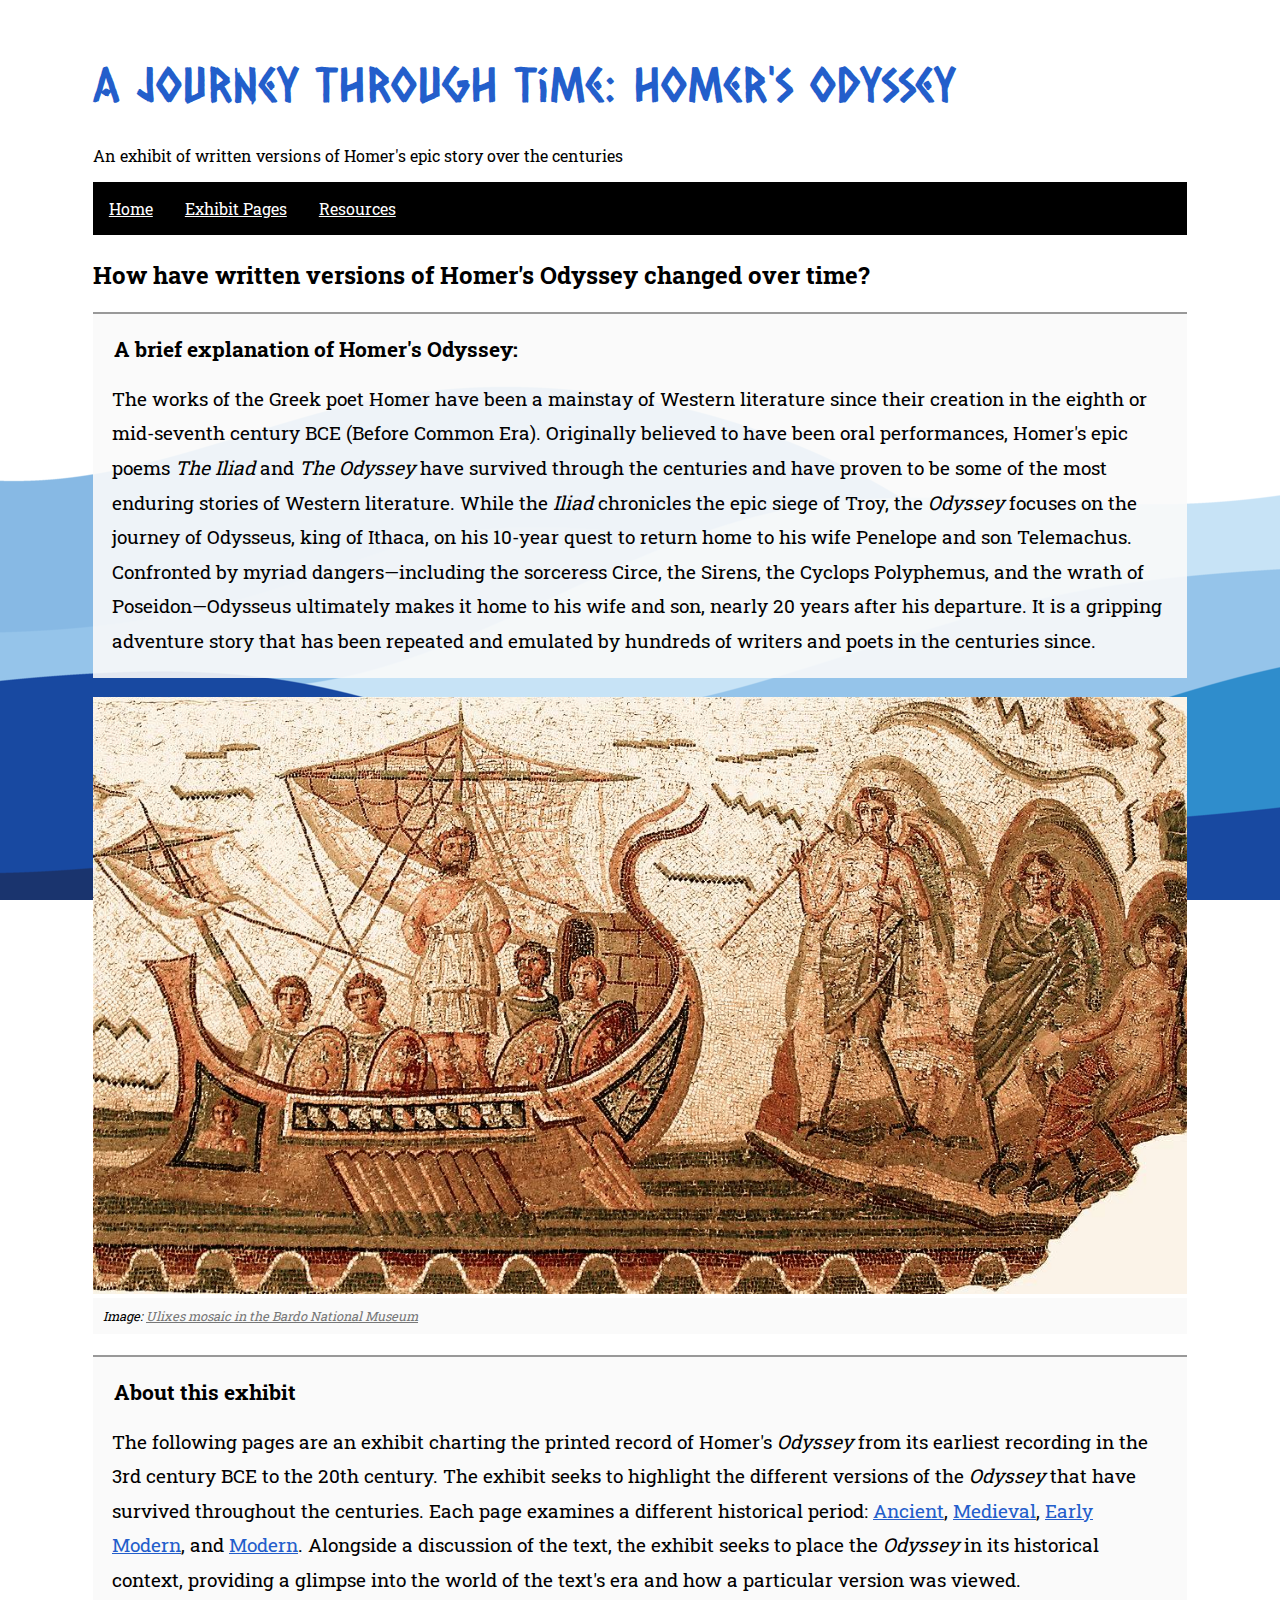
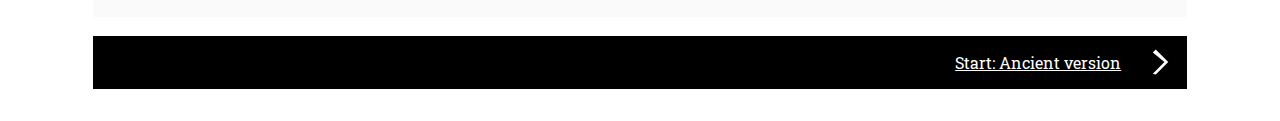
<file: index.html>
<!DOCTYPE html>
<html lang="en">
  <head>
    <title>A Journey Through Time: Homer's Odyssey</title>
    <meta charset="utf-8">
    <meta http-equiv="X-UA-Compatible" content="IE=edge">
    <meta name="viewport" content="width=device-width, initial-scale=1 viewport-fit=cover">
    <meta name="theme-color" content="#1F4AA0">
    
    <!-- import stylesheet -->
    <link rel="stylesheet" href="style.css">
    
    <!-- import Google Fonts -->
    
    <link rel="preconnect" href="https://fonts.googleapis.com">
	<link rel="preconnect" href="https://fonts.gstatic.com" crossorigin>
	<link href="https://fonts.googleapis.com/css2?family=Caesar+Dressing&family=Homemade+Apple&family=Patrick+Hand+SC&family=Roboto+Slab&display=swap" rel="stylesheet">
    

  </head>  
  
  <body>
  
  	<div class="container">
  
    <header>
    
    <h1><a href="index.html">A Journey Through Time: Homer's Odyssey</a></h1>
    
    <p>An exhibit of written versions of Homer's epic story over the centuries</p>
    
    </header>
    
    <nav class="navbar">
        <ul class="nav-links">
            <li><a href="index.html">Home</a></li>
            <li><a href="pages.html">Exhibit Pages</a>
                <ul class="dropdown">
                    <li><a href="ancient.html">Ancient</a></li>
                    <li><a href="medieval.html">Medieval</a></li>
                    <li><a href="early-modern.html">Early Modern</a></li>
                    <li><a href="modern.html">Modern</a></li>
                </ul>
            </li>
            <li><a href="resources.html">Resources</a></li>
        </ul>
    </nav>
    
 
    <h2>How have written versions of Homer's Odyssey changed over time?</h2>
    
    <h3>A brief explanation of Homer's Odyssey:</h3>
    
    <p class="main">The works of the Greek poet Homer have been a mainstay of Western literature since their creation in the eighth or mid-seventh century BCE (Before Common Era). Originally believed to have been oral performances, Homer's epic poems <em>The Iliad</em> and <em>The Odyssey</em> have survived through the centuries and have proven to be some of the most enduring stories of Western literature. While the <em>Iliad</em> chronicles the epic siege of Troy, the <em>Odyssey</em> focuses on the journey of Odysseus, king of Ithaca, on his 10-year quest to return home to his wife Penelope and son Telemachus. Confronted by myriad dangers—including the sorceress Circe, the Sirens, the Cyclops Polyphemus, and the wrath of Poseidon—Odysseus ultimately makes it home to his wife and son, nearly 20 years after his departure. It is a gripping adventure story that has been repeated and emulated by hundreds of writers and poets in the centuries since.</p>

    
    <div id="hero" class="hero">

    <img src="hero.jpg" alt="A mosaic mural illustrating Homer's Odyssey">
    <p class="caption"><em>Image: <a href="https://commons.wikimedia.org/wiki/File:Mosaïque_d%27Ulysse_et_les_sirènes.jpg">Ulixes mosaic in the Bardo National Museum</a></em></p>
    
    </div>
    
    <h3>About this exhibit</h3>
    
    <p class="main">The following pages are an exhibit charting the printed record of Homer's <em>Odyssey</em> from its earliest recording in the 3rd century BCE to the 20th century. The exhibit seeks to highlight the different versions of the <em>Odyssey</em> that have survived throughout the centuries. Each page examines a different historical period: <a href="ancient.html">Ancient</a>, <a href="medieval.html">Medieval</a>, <a href="early-modern.html">Early Modern</a>, and <a href="modern.html">Modern</a>. Alongside a discussion of the text, the exhibit seeks to place the <em>Odyssey</em> in its historical context, providing a glimpse into the world of the text's era and how a particular version was viewed.</p>

    
	<footer>
	
		<nav class="footer-nav">
			<ul>
				<li class="prev-none"></li>
				<li class="next"><a href="ancient.html">Start: Ancient version</a></li>
			</ul>				
		</nav>
	
	</footer>
	
	</div> <!-- end container div -->
    
  </body>
</html>
</file>
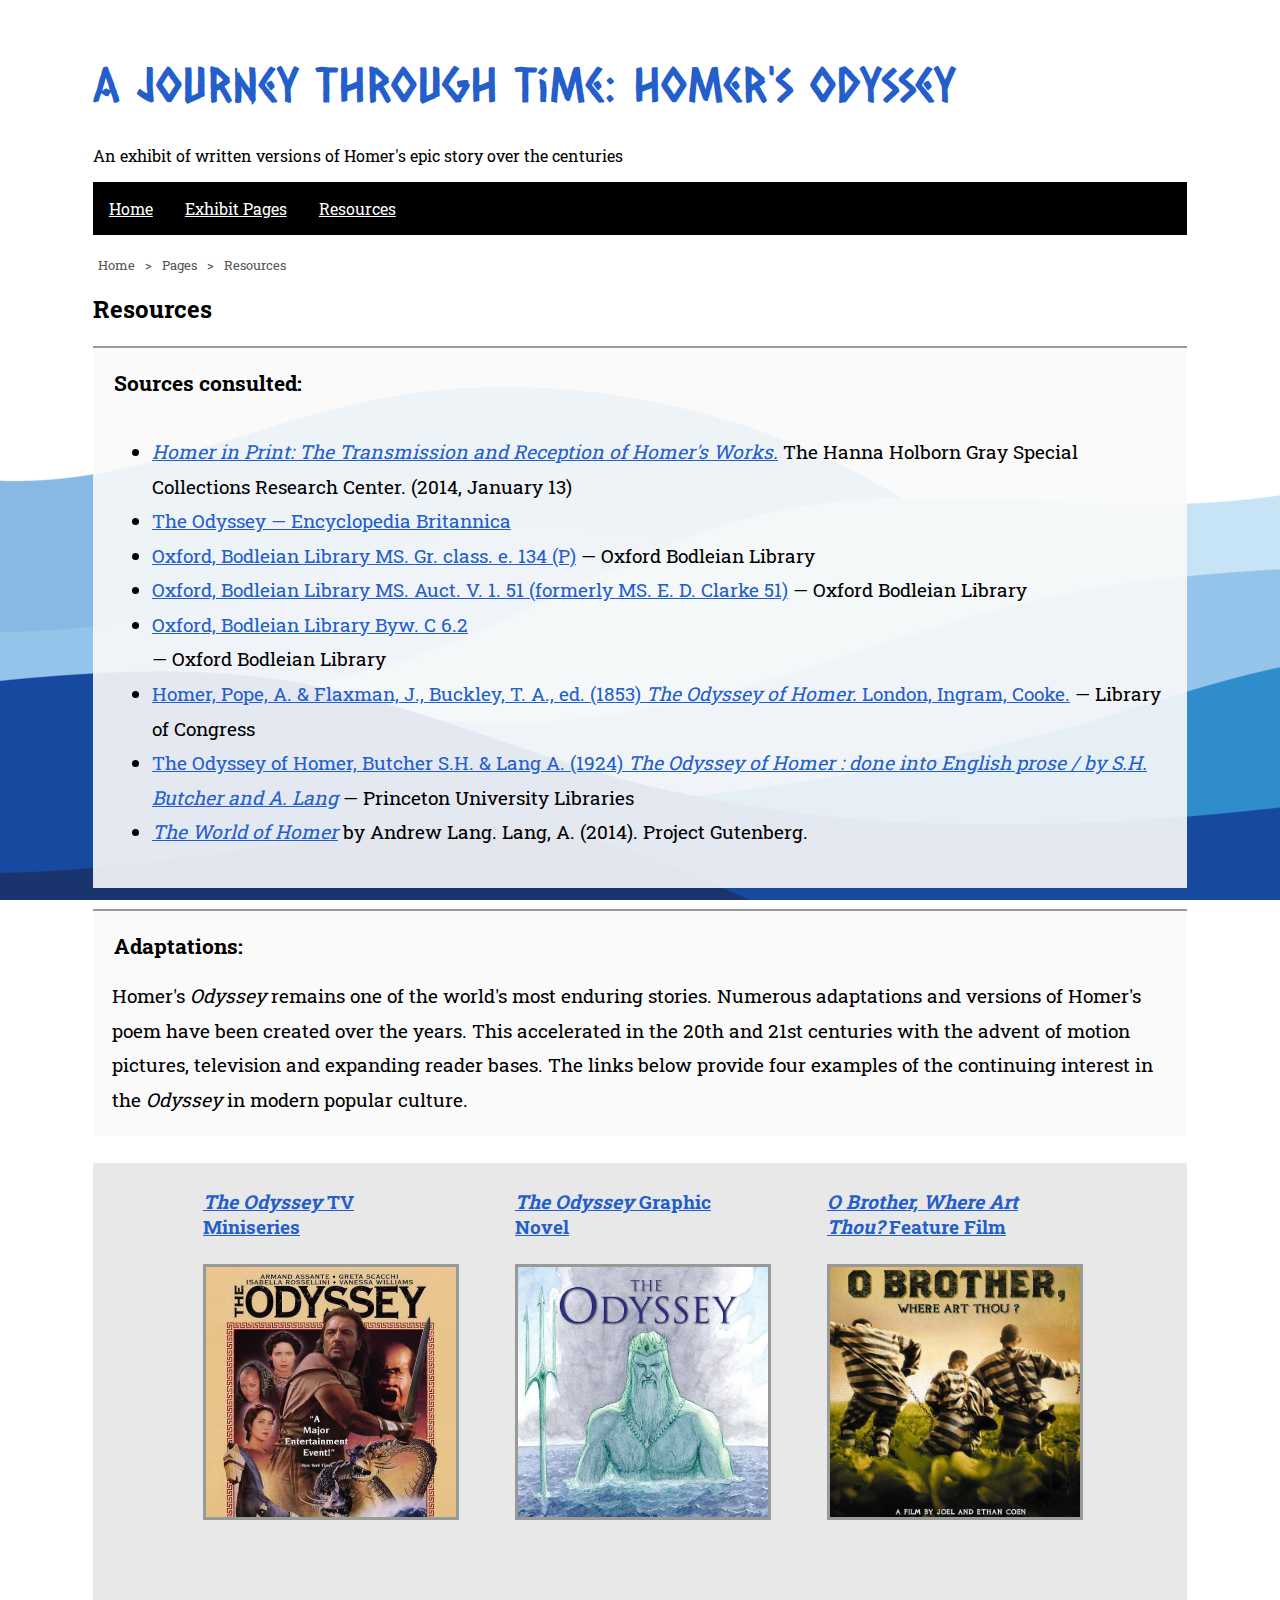
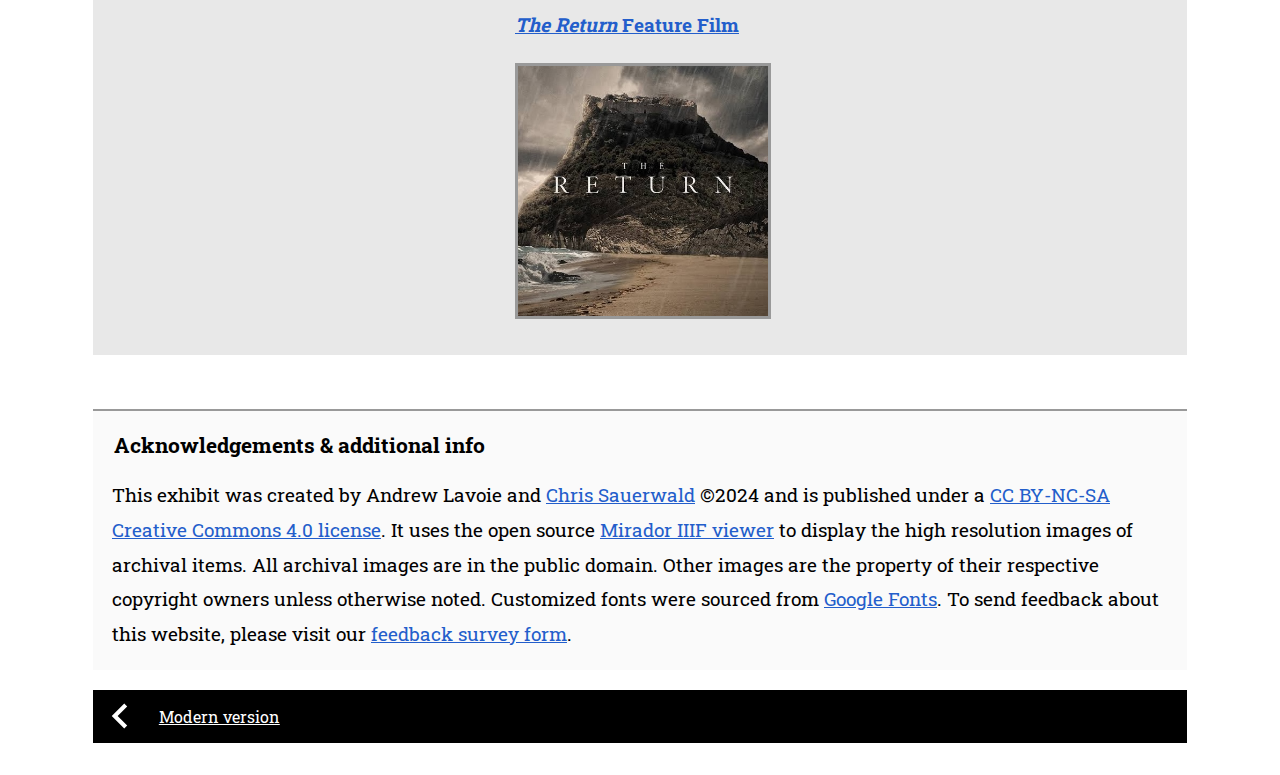
<file: resources.html>
<!DOCTYPE html>
<html lang="en">
  <head>
    <title>A Journey Through Time: Homer's Odyssey - Resources</title>
    <meta charset="utf-8">
    <meta http-equiv="X-UA-Compatible" content="IE=edge">
    <meta name="viewport" content="width=device-width, initial-scale=1 viewport-fit=cover">
    <meta name="theme-color" content="#1F4AA0">
    
    <!-- import stylesheet -->
    <link rel="stylesheet" href="style.css">
    
    <!-- import Google Fonts -->
    
    <link rel="preconnect" href="https://fonts.googleapis.com">
	<link rel="preconnect" href="https://fonts.gstatic.com" crossorigin>
	<link href="https://fonts.googleapis.com/css2?family=Caesar+Dressing&family=Homemade+Apple&family=Patrick+Hand+SC&family=Roboto+Slab&display=swap" rel="stylesheet">
    
  </head>  
  
  <body>
  
  	<div class="container">
  
    <header>
    
    <h1><a href="index.html">A Journey Through Time: Homer's Odyssey</a></h1>
    
    <p>An exhibit of written versions of Homer's epic story over the centuries</p>
    
    </header>
    
    <nav class="navbar">
        <ul class="nav-links">
            <li><a href="index.html">Home</a></li>
            <li><a href="pages.html">Exhibit Pages</a>
                <ul class="dropdown">
                    <li><a href="ancient.html">Ancient</a></li>
                    <li><a href="medieval.html">Medieval</a></li>
                    <li><a href="early-modern.html">Early Modern</a></li>
                    <li><a href="modern.html">Modern</a></li>
                </ul>
            </li>
            <li><a href="resources.html">Resources</a></li>
        </ul>
    </nav>
    
    <nav class="breadcrumb">
    	<a href="index.html">Home</a>
        <span>&gt;</span>
        <a href="pages.html">Pages</a>
        <span>&gt;</span>
        <span>Resources</span>
    </nav>
    
    <h2>Resources</h2>
    
    <h3>Sources consulted:</h3>
    
     <div class="main">
     	<ul>
			<li><a href="https://www.lib.uchicago.edu/collex/exhibits/homer-print-transmission-and-reception-homers-works/"><em>Homer in Print: The Transmission and Reception of Homer's Works.</em></a> The Hanna Holborn Gray Special Collections Research Center. (2014, January 13)</li>
			<li><a href="https://www.britannica.com/topic/Odyssey-epic-by-Homer">The Odyssey &mdash; Encyclopedia Britannica</a></li>
			<li><a href="https://digital.bodleian.ox.ac.uk/objects/21a20b8a-8604-4e0e-a9e9-f17ddf0af387/">Oxford, Bodleian Library MS. Gr. class. e. 134 (P)</a> &mdash; Oxford Bodleian Library</li>
			<li><a href="https://digital.bodleian.ox.ac.uk/objects/cf03418e-b998-4ab1-a64e-2f44143a7874/">Oxford, Bodleian Library MS. Auct. V. 1. 51 (formerly MS. E. D. Clarke 51)</a> &mdash; Oxford Bodleian Library</li>
			<li><a href="https://digital.bodleian.ox.ac.uk/objects/d183dbbb-8c11-48c9-9422-020a9b2f5f6a/">Oxford, Bodleian Library Byw. C 6.2</a></li> &mdash; Oxford Bodleian Library
			<li><a href="https://www.loc.gov/item/12034441/">Homer, Pope, A. & Flaxman, J., Buckley, T. A., ed. (1853) <em>The Odyssey of Homer.</em> London, Ingram, Cooke.</a> &mdash; Library of Congress</li>
			<li><a href="https://dpul.princeton.edu/catalog/c821gs963">The Odyssey of Homer, Butcher S.H. & Lang A. (1924) <em>The Odyssey of Homer : done into English prose / by S.H. Butcher and A. Lang</em></a> &mdash; Princeton University Libraries</li>
			<li><a href="https://www.gutenberg.org/ebooks/45896"><em>The World of Homer</em></a> by Andrew Lang. Lang, A. (2014). Project Gutenberg.</li>
		</ul>
	</div>
    
	<h3>Adaptations:</h3>
	
		<p class="main">Homer's <em>Odyssey</em> remains one of the world's most enduring stories. Numerous adaptations and versions of Homer's poem have been created over the years. This accelerated in the 20th and 21st centuries with the advent of motion pictures, television and expanding reader bases. The links below provide four examples of the continuing interest in the <em>Odyssey</em> in modern popular culture.</p>

			<div class="thumbnails">
			  <div class="thumb-item">
				<a href="https://en.wikipedia.org/wiki/The_Odyssey_(1997_miniseries)"><h4><em>The Odyssey</em> TV Miniseries</h4><img src="theodysseyTVminiseries.jpg" alt="Odyssey TV miniseries"></a>
			  </div>
			  <div class="thumb-item">
				<a href="https://archive.org/details/odyssey00gare"><h4><em>The Odyssey</em> Graphic Novel</h4><img src="odyssey-novel.jpg" alt="Odyssey Graphic Novel"></a>
			  </div>
			   <div class="thumb-item">
				<a href="https://en.wikipedia.org/wiki/O_Brother,_Where_Art_Thou"><h4><em>O Brother, Where Art Thou?</em> Feature Film</h4><img src="obrother.jpg" alt="O Brother, Where Art Thou?"></a>
			  </div>
			  <div class="thumb-item">
				<a href="https://en.wikipedia.org/wiki/The_Return_(2024_film)"><h4><em>The Return</em> Feature Film</h4><img src="thereturn.jpg" alt="the Return"></a>
			  </div>
			</div>
    
    <h3>Acknowledgements & additional info</h3>
    
    	<p class="main">This exhibit was created by Andrew Lavoie and <a href="https://chrissauerwald.com">Chris Sauerwald</a> &copy;2024 and is published under a <a href="https://creativecommons.org/licenses/by-nc-sa/4.0/">CC BY-NC-SA Creative Commons 4.0 license</a>. It uses the open source <a href="https://projectmirador.org">Mirador IIIF viewer</a> to display the high resolution images of archival items. All archival images are in the public domain. Other images are the property of their respective copyright owners unless otherwise noted. Customized fonts were sourced from <a href="https://fonts.google.com/">Google Fonts</a>. To send feedback about this website, please visit our <a href="http://forms.gle/ZrvUMdZgYcaRT7rYA" target="_blank">feedback survey form</a>.</p>
    
	<footer>
	
		<nav class="footer-nav">
			<ul>
				<li class="prev"><a href="modern.html">Modern version</a></li>
				<li class="next-none"></li>
			</ul>				
		</nav>
	
	</footer>
	
	</div> <!-- end container div -->
    
  </body>
</html>
</file>
<file: style.css>
/* CSS styling rules */

/* Prevent font scaling in landscape while allowing user zoom */

html {
    -webkit-text-size-adjust: 100%; 
}


body {
  font-family: "Roboto Slab", serif;
  margin: 2em;
  color: #000;
  background: url(waves.png), linear-gradient(0deg, rgba(31,74,160,1) 10%, rgba(31,74,160,0) 27%);
  background-repeat: no-repeat;
  background-attachment: fixed;
  background-position: center bottom;
}

.container {width:98%; margin: auto; padding: 0;}

header a {color: #235ECB; text-decoration: none;}

header a:visited {color: #235ECB;}

a {color: #235ECB;}

a:visited {color: #3382F3;}

a:hover {text-decoration: none;}

h1 {
  font-family: "Caesar Dressing", sans-serif;
  font-weight: 400;
  font-style: normal;
  font-size: 3em;
  color: #235ECB;
  margin-top: 6vh
}

h2 {font-size: 1.5em;}

h3 {
	font-size: 1.3em;
	background: rgba(249, 249, 249, 0.9);
	padding: 1em 0 0 1em;
	display: block;
	margin-bottom: 0;
	border-top: 2px solid #999;
}

.main {
	background: rgba(249, 249, 249, 0.9);
	padding: 1em;
	font-size: 1.2em;
	line-height: 1.8em;
	margin-top: 0;
}

.main a {color: #235ECB;}
.main a:visited {color: #00A0A0;}


.caption {
	font-size: .8em; 
	margin: 0; 
	background: rgba(249, 249, 249, 0.9);
	padding: .8em;
	display: block;
	border: none;
	}
	
.caption a {color: #777777;}
.caption a:visited {color: #00A0A0;}

.info {
	background: rgba(229, 229, 229, 0.9);
	padding: 1em;
	font-size: 1em;
	margin-bottom: 2em;
}

.tab {
	 background: rgba(229, 229, 229, 0.9);
	 padding: 1em;
	 font-size: 1em;
	 width: 7em;
	 margin-bottom: 0;
	 border-top: 2px solid #999;
}

.info a {color: #235ECB;}
.info a:visited {color: #00A0A0;}

/* Top nav bar styles */

nav.navbar {
  display: inline-block;
  width: 100%;
  z-index: 50000;
  background: #000;
}

nav.navbar ul {
  background: #000;
  list-style: none;
  margin: 0;
  padding-left: 0;
  width: 100%;
}

nav.navbar li {
  color: #fff;
  background: #000;
  display: block;
  float: left;
  position: relative;
  text-decoration: none;
  transition-duration: 0.5s;
}
  
nav.navbar li a {
  color: #fff;
  display: block;
  padding: 1rem;
  width: 100%;
}

nav.navbar li:hover {
  background: #CCC;
  cursor: pointer;
}

nav.navbar ul li ul {
  background: #000;
  visibility: hidden;
  opacity: 0;
  min-width: 5rem;
  position: absolute;
  transition: all 0.5s ease;
  /*margin-top: 1rem;*/
  left: 0;
  display: none;
  z-index: 60000;
}

nav.navbar ul li:hover > ul,
nav.navbar ul li:focus-within > ul, 
nav.navbar ul li ul:hover {
  visibility: visible;
  opacity: 1;
  display: block;
}

nav.navbar ul li ul li {
  clear: both;
  width: 100%;
}

.breadcrumb {
	margin-top: 2vh;
    display: flex;
    align-items: center;
    font-size: .8em;
}

.breadcrumb a {
    text-decoration: none;
    color: #555; 
    margin: 0 5px;
}

.breadcrumb a:hover {
    text-decoration: underline;
}

.breadcrumb span {
    margin: 0 5px;
    color: #555; 
}

/* Bottom page nav bar styles */

nav.footer-nav {
  width: 100%;
  z-index: 50000;
  background: #000;
}

nav.footer-nav ul {
  display: flex;
  justify-content: space-between;
  background: #000;
  list-style: none;
  margin: 0;
  padding-left: 0;
  width: 100%;
}

nav.footer-nav li {
  color: #fff;
  background: #000;
  display: block;
  float: left;
  position: relative;
  text-decoration: none;
  transition-duration: 0.5s;
}

nav.footer-nav li a {
  color: #fff;
  display: block;
  width: 110%;
  padding: 1rem;
}

nav.footer-nav li:hover {
  background: #CCC;
  cursor: pointer;
}

nav.footer-nav li.next {
	padding-right: 50px;
}

nav.footer-nav li.prev {
	padding-left: 50px;
}

nav.footer-nav li.next a:after {
    content: '';
    display: inline-block;
    width: 50px; 
    height: 50px; 
    background-image: url('data:image/svg+xml;utf8,<svg xmlns="http://www.w3.org/2000/svg" width="50" height="50" viewBox="0 0 24 24" fill="white"><path d="M9 6l-1.41 1.41L13.17 12l-5.58 5.59L9 18l6-6z"/></svg>');
    background-size: contain;
    background-size: contain;
    background-repeat: no-repeat;
    position: absolute;
    right: 0; 
    top: 50%; 
    transform: translateY(-50%); 
}

nav.footer-nav li.prev a:before {
    content: '';
    display: inline-block;
    width: 50px; 
    height: 50px; 
	background-image: url('data:image/svg+xml;utf8,<svg xmlns="http://www.w3.org/2000/svg" width="16" height="16" viewBox="0 0 24 24" fill="white"><path d="M15 18l-6-6 6-6 1.41 1.41L11.83 12l4.58 4.59z"/></svg>');
    background-size: contain;
    background-repeat: no-repeat;
    position: absolute;
    left: 0; 
    top: 50%; 
    transform: translateY(-50%); 
}

nav.footer-nav li.prev-none {
  visibility: hidden;
}

nav.footer-nav li.next-none {
  visibility: hidden;
}

/* Media and embed styles */

.hero img{
width: 100%;
height: auto;
margin: auto;
}


.mirador {
  height: 75vh;
  position: relative;
  width: 100%;
  margin-bottom: 5vh;
}

/* Pages table of contents page thumbnails */

.thumbnails {display: flex; flex-wrap: wrap; gap: 30px; justify-content: center; align-items: flex-end; max-width: 100%; padding; 5em; margin: 3vh auto 6vh auto; background: rgba(229, 229, 229, 0.9);}

.thumbnails h4 {font-size: 1.2em;}

.thumb-item {display: flex; flex-direction: column; width: 250px; margin-bottom: 2em; padding: 0 1em 0 1em;}

.thumb-item img {width: 250px; height: 250px; object-fit: cover; border: 3px solid #999;}

.thumb-item a:visited {color: #00A0A0;}

/* Responsive rules - media queries */

@media screen and (orientation:landscape) {
	.container {width: 90%; padding-left: 4vw; padding-right: 4vw;}
}

@media only screen and (max-width: 780px) {
	body {background-position: center bottom;}
}
</file>
